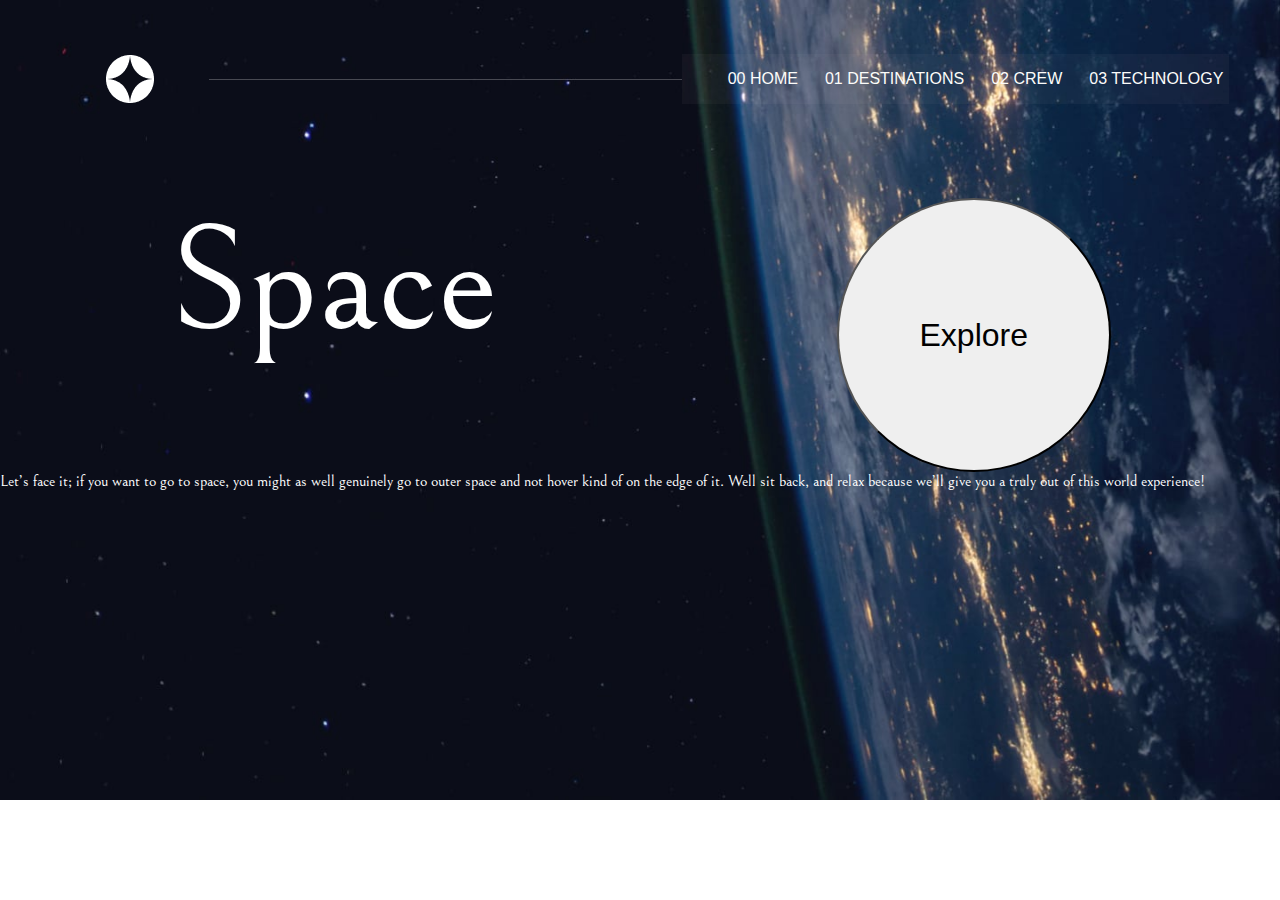
<file: Sprint14_Sp_T/index.html>
<!DOCTYPE html>
<html lang="en">
<head>
    <meta charset="UTF-8">
    <meta name="viewport" content="width=device-width, initial-scale=1.0">
    <link rel="preconnect" href="https://fonts.googleapis.com">
    <link rel="preconnect" href="https://fonts.gstatic.com" crossorigin>
    <link href="https://fonts.googleapis.com/css2?family=Bellefair&display=swap" rel="stylesheet">
    <title>Space Tourism</title>
    <link rel="stylesheet" href="styles/style.css">
    <script src="js/script.js"></script>
</head>
<body>
    <header>
        <nav>
            <img src="assets/Group 2.png" class="logo">
            <img src="assets/Rectangle.png" class="menu-line">
            <ul id="menu-container"></ul>
        </nav>
    </header>
    <main>
        <div id="sub-menu-container"></div>
        <div id="content"></div>
    </main>
</body>
</html>
</file>
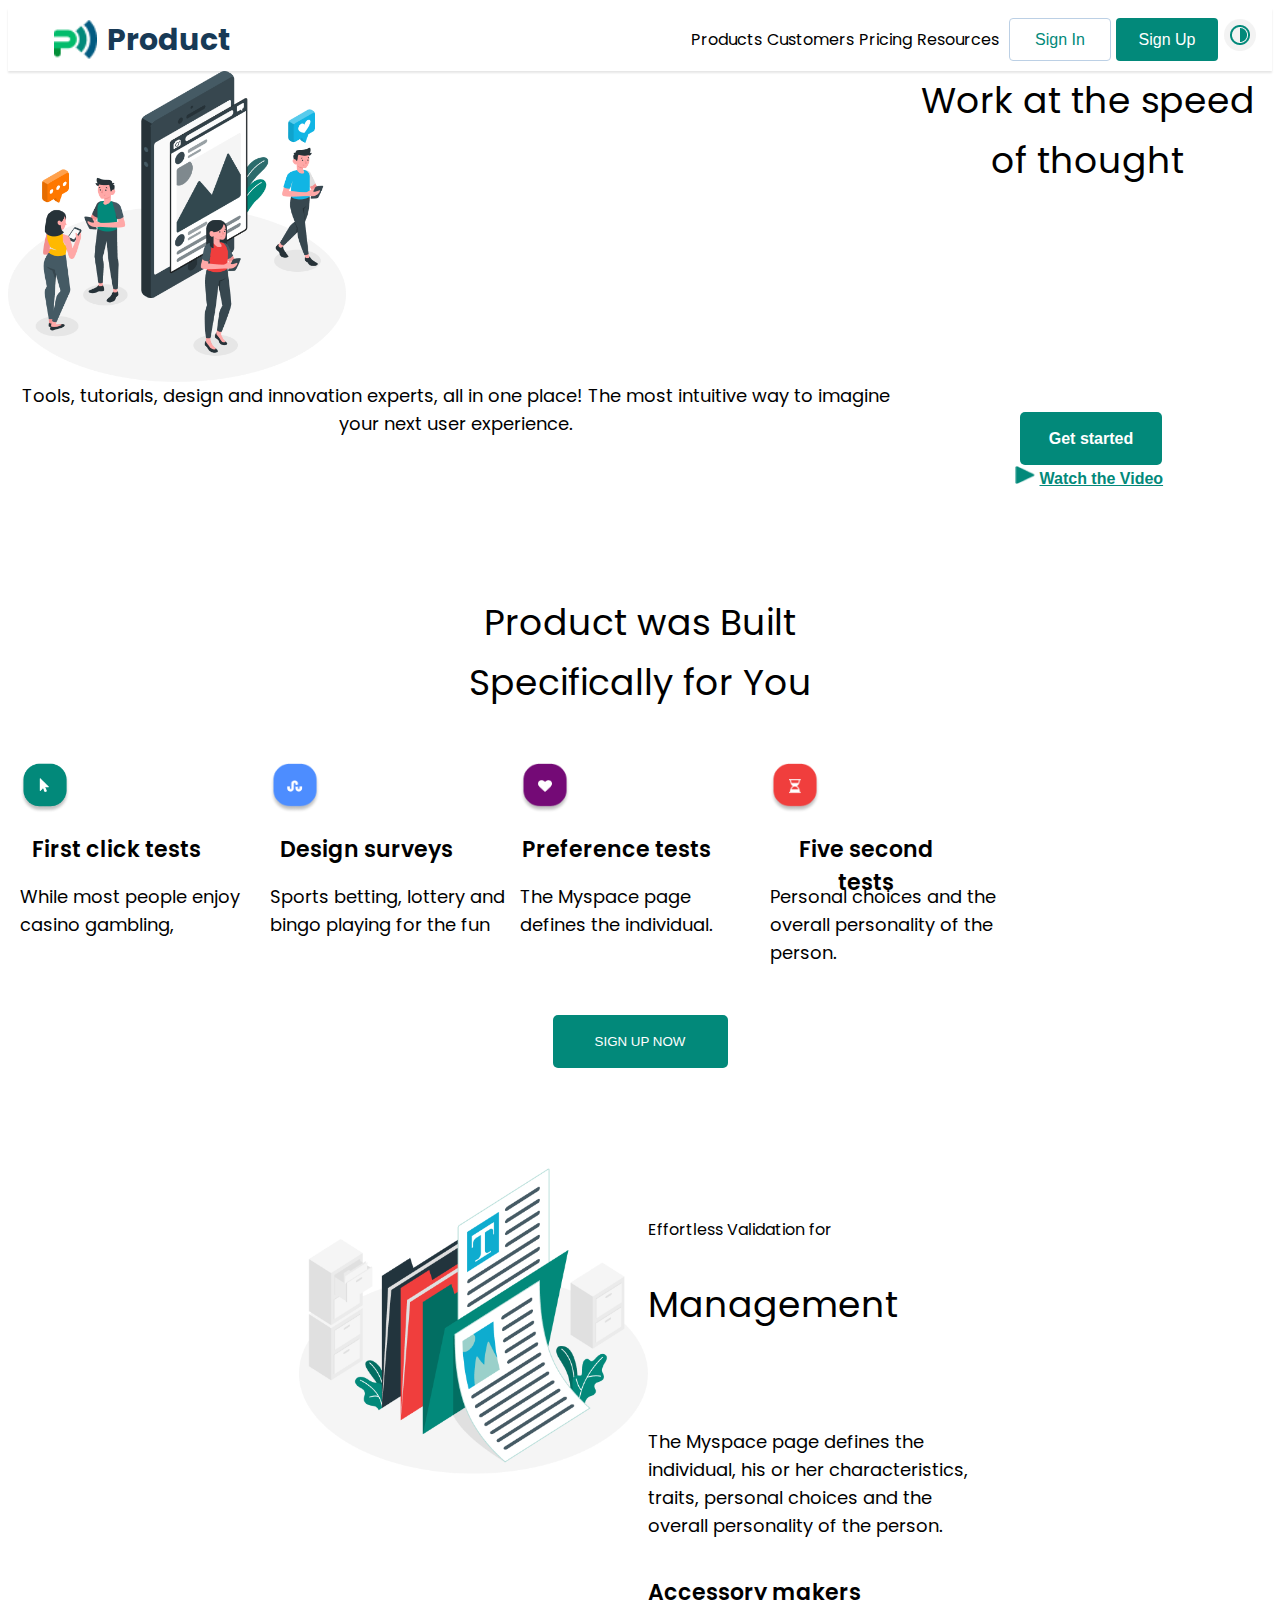
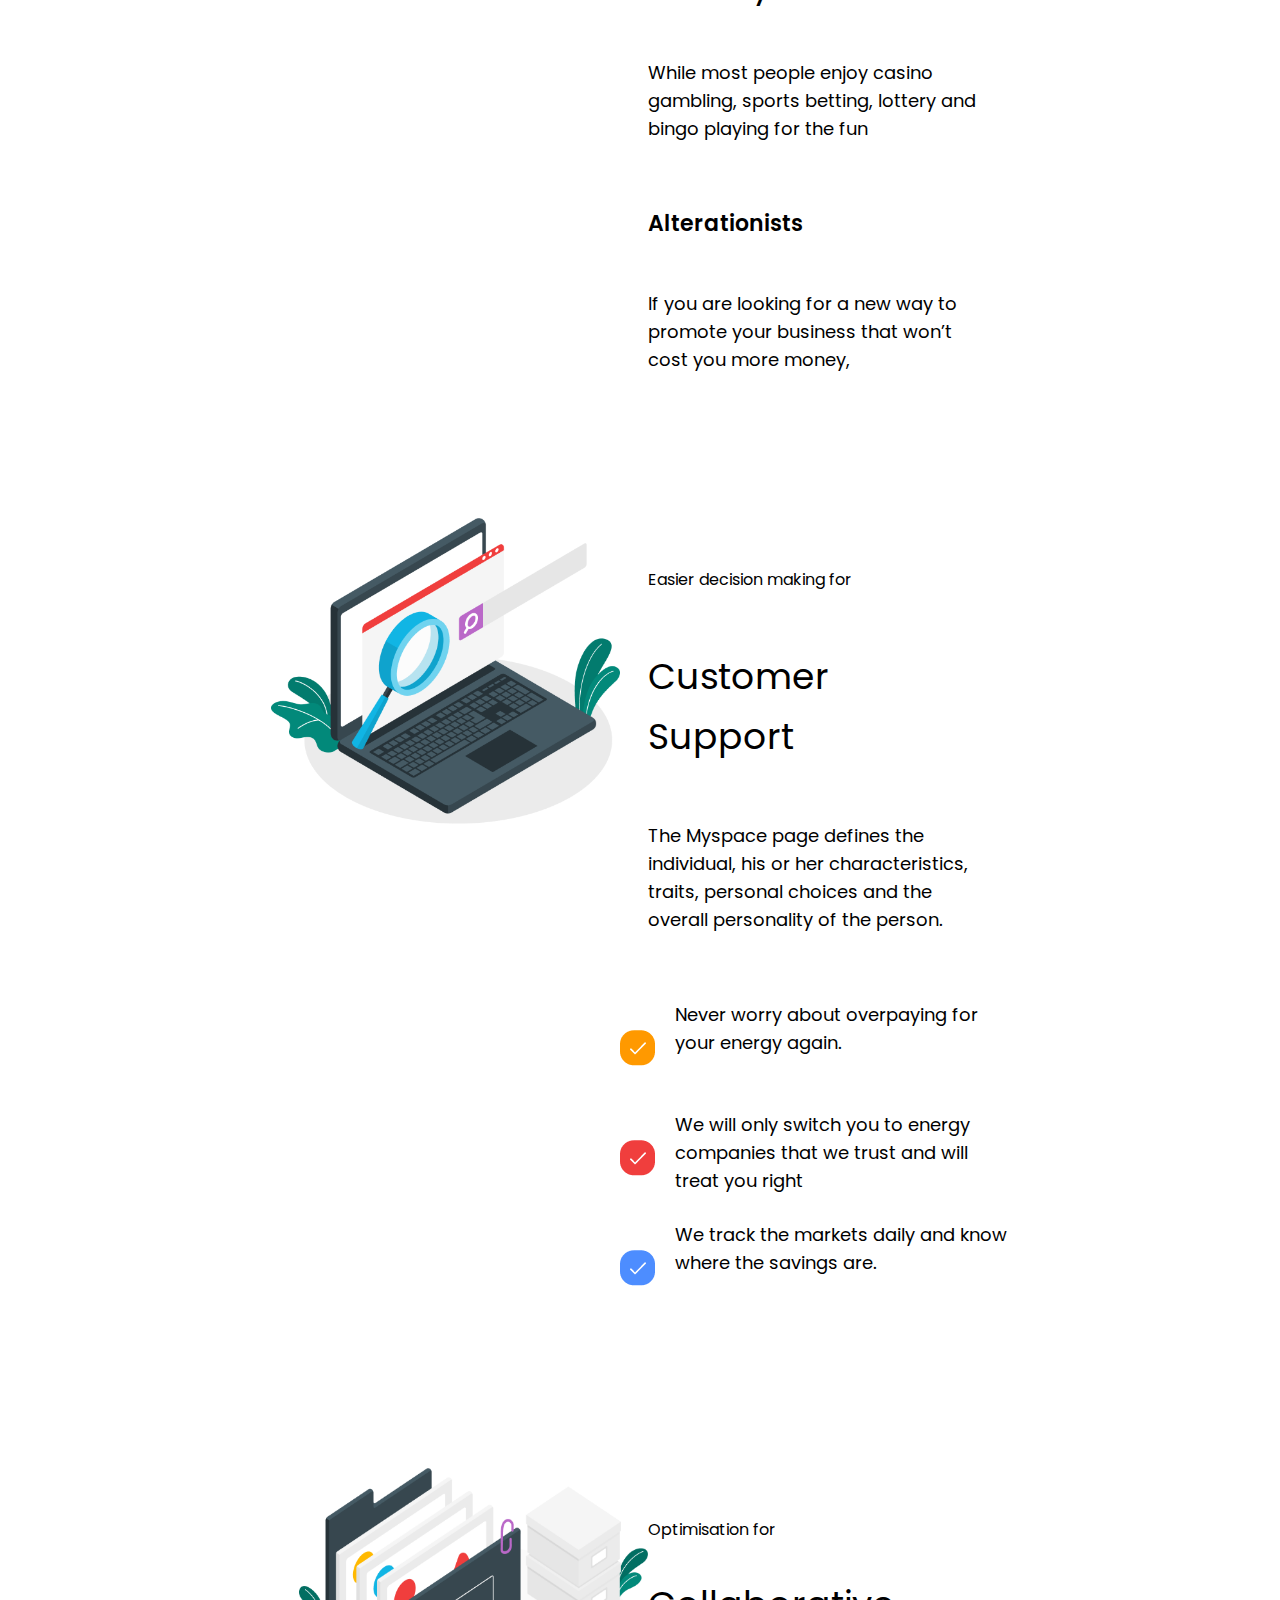
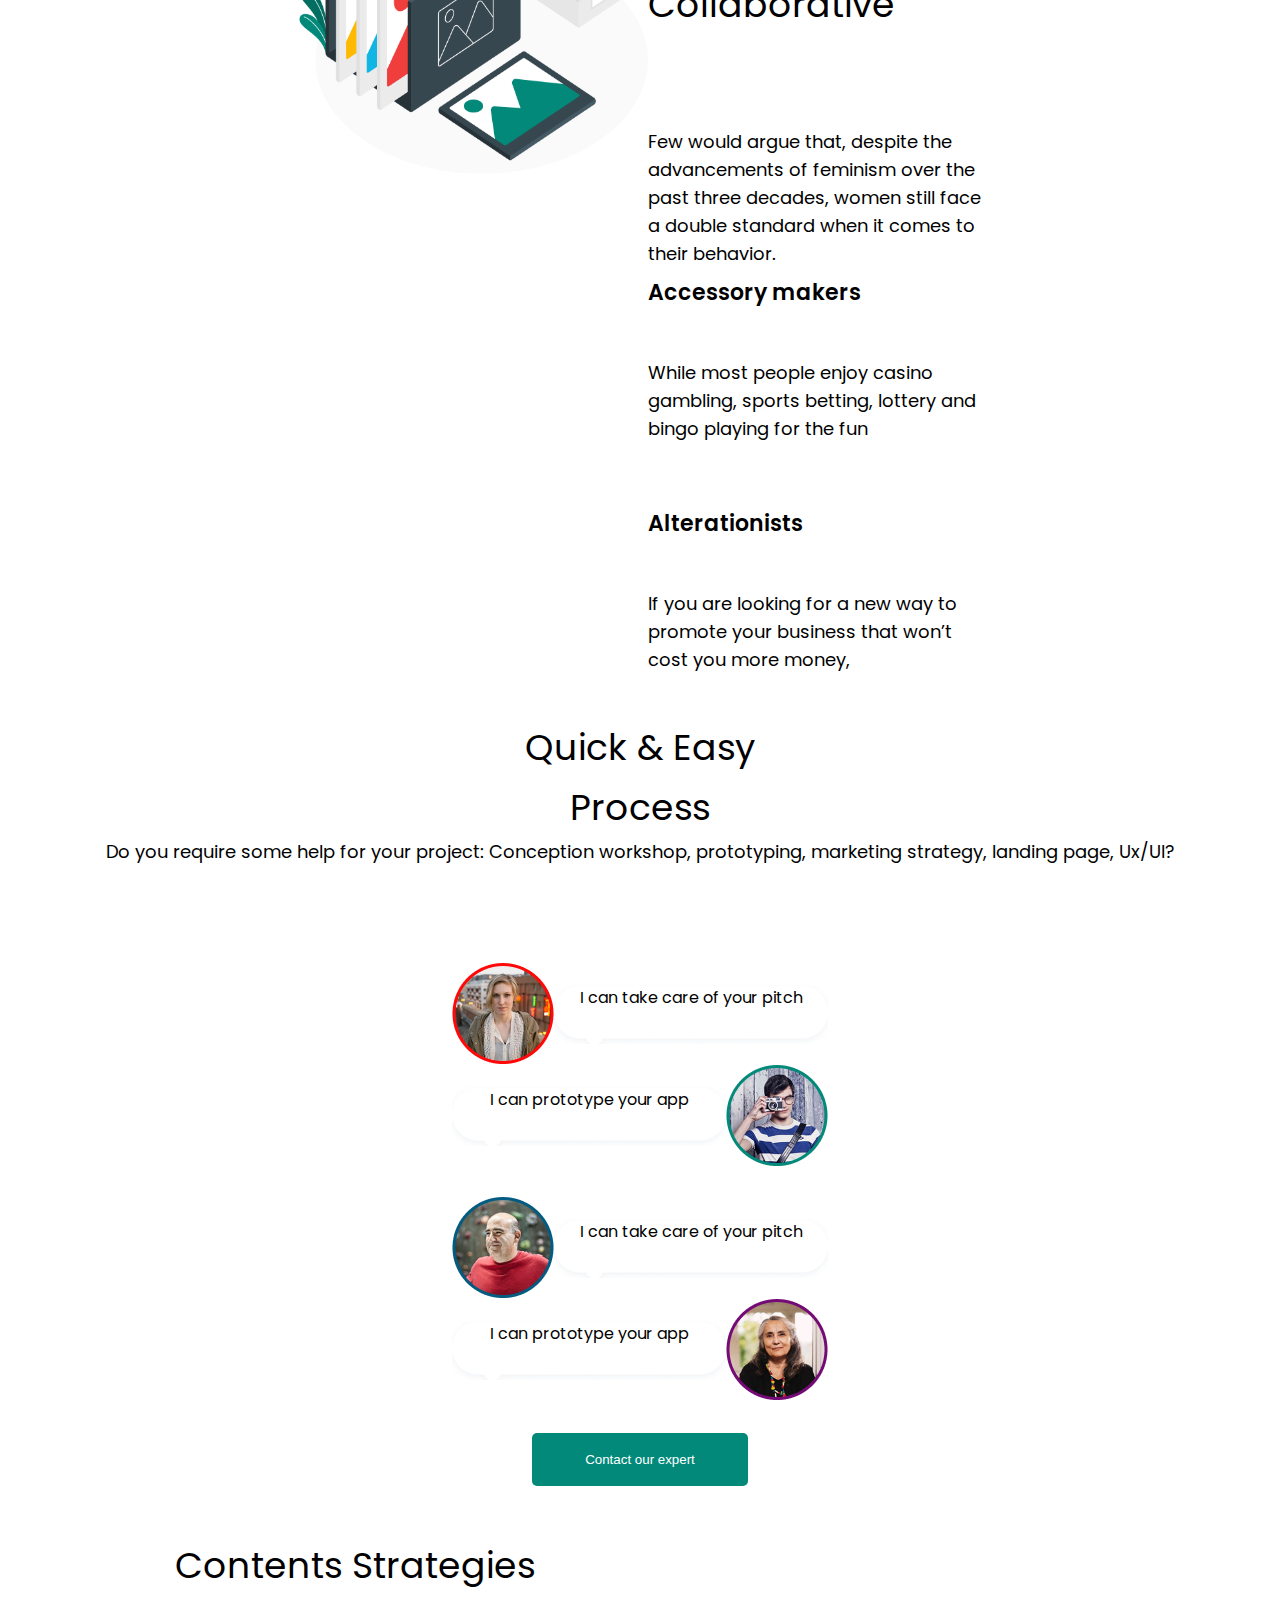
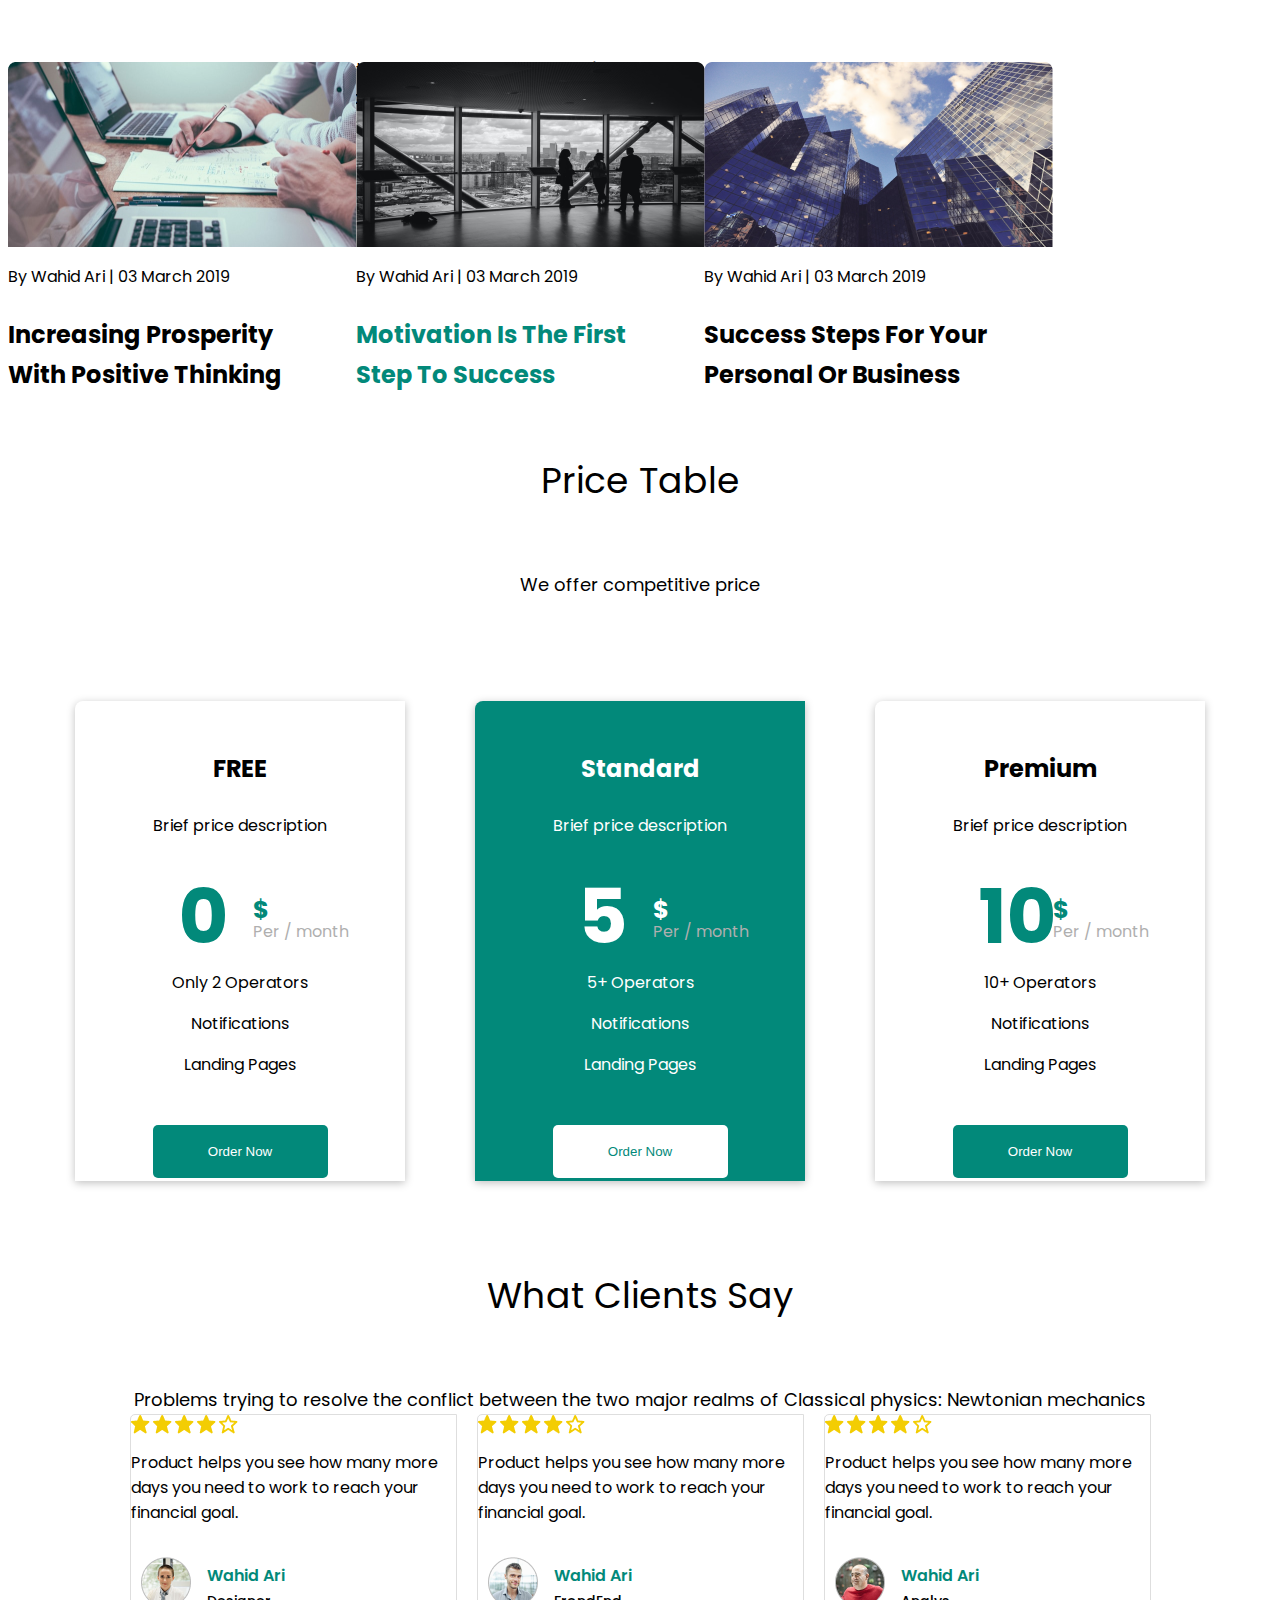
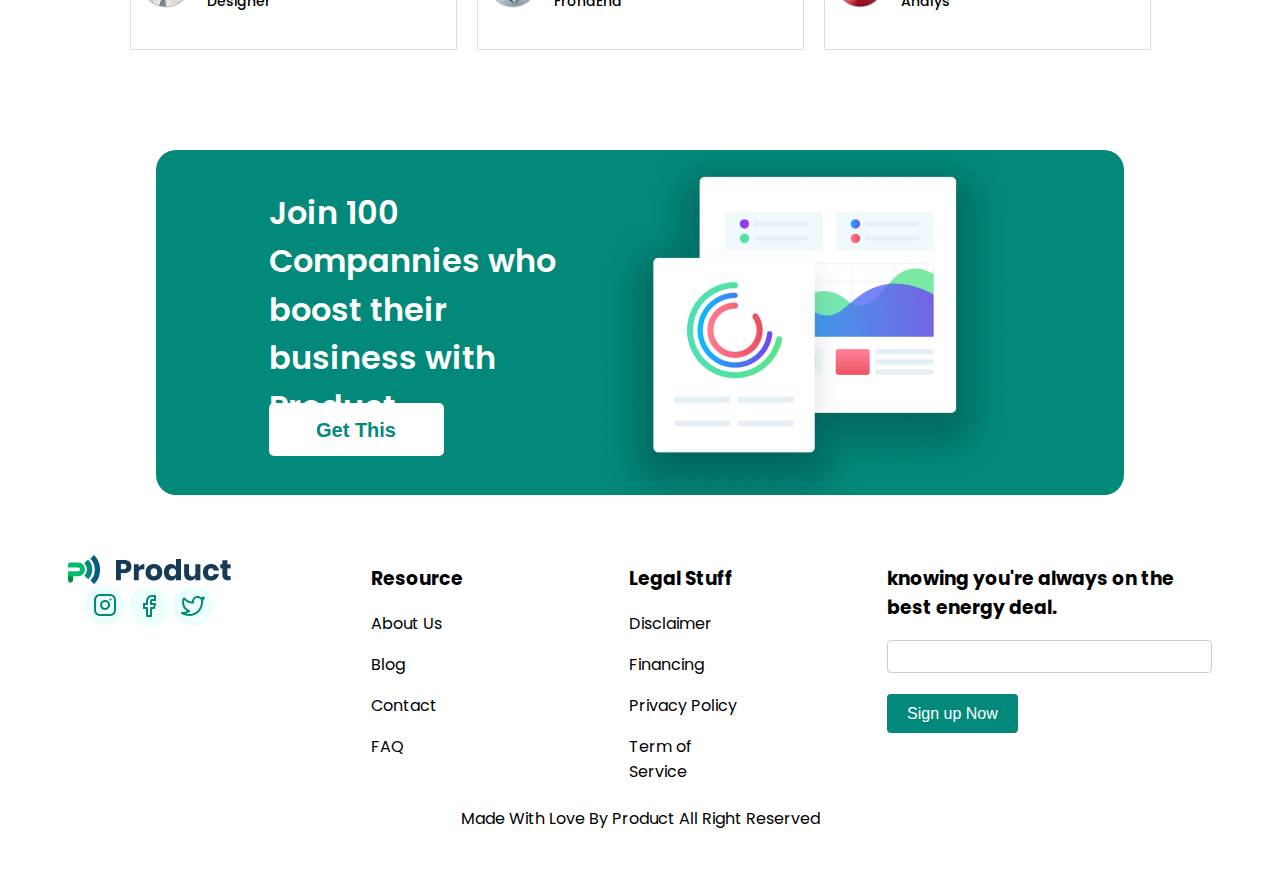
<file: sprint4b/Lading page grid/index.html>
<html>
<head>
    <meta charset='utf-8'>
    <meta http-equiv='X-UA-Compatible' content='IE=edge'>
    <title>Landing page</title>
    <meta name='viewport' content='width=device-width, initial-scale=1'>
    <link rel='stylesheet' type='text/css' media='screen' href='main.css'>
    <link href='https://fonts.googleapis.com/css?family=Poppins' rel='stylesheet'>
    <div class="top_container">
        <div class="logo"><img src="icons/logo-low.png"></div>
        <div class="logo_name">Product</div>
        <div class="row-menu">
            <div class="text-links">
                <a class="" href="#products">Products</a>
                <a class="" href="#customers">Customers</a>
                <a class="" href="#princing">Pricing</a>
                <a class="" href="#resources">Resources</a>
            </div>
            <div class="Sing">
                <button class="SingInButtton" src="#SingIn">Sign In</button>
                <button class="SingUpButtton" src="#SingUp">Sign Up</button>
            </div>
            <div class="DW">
                <button class="dark-white-button">
                    <img id="" src="icons/dark-white.png">
                </button>
            </div>
        </div>
        <div class="hide_menu"><img src="icons/menu.png"></div>
    </div>

</head>
<body>
<div class="container_amico">
    <img class="amico" src="icons/amico.png">
    <div class="main_text">Work at the speed of thought</div>
    <div class="description_text">Tools, tutorials, design and innovation experts, all in one place! The most intuitive way to imagine your next user experience.</div>
    <div class="button_container">
        <button class="green_button">Get started </button>
        <button class="watch_button"><img id="triangle" src="icons/triangle.png"><span>Watch the Video</span></button>
    </div>
</div>    
<div class="container_product_list">
    <div class="main_text">Product  was Built Specifically for You</div>
    <div class="container_product">
        <div class="product_list list1">
            <img id="icon" src="icons/green_icon.png">
            <div class="name_list">First click tests</div>
            <div class="description_text">While most people enjoy casino gambling,</div>
        </div>
        <div class="product_list list2">
            <img id="icon" src="icons/blue_icon.png">
            <div class="name_list">Design surveys</div>
            <div class="description_text">Sports betting, lottery and bingo playing for the fun</div>
        </div>
        <div class="product_list list3">
            <img id="icon" src="icons/purple_icon.png">
            <div class="name_list">Preference tests</div>
            <div class="description_text">The Myspace page defines the individual.</div>
        </div>
        <div class="product_list list4">
            <img id="icon" src="icons/red_icon.png">
            <div class="name_list">Five second tests</div>
            <div class="description_text">Personal choices and the overall personality of the person. </div>
        </div>
    </div>
    <button class="sing_up_button">SIGN UP NOW</button>
    <div class="background_color"></div>
</div>
<div class="container_documents">
    <img id="documents" src="icons/documents.png">
    <div class="container_documents_text">
        <div class="second-text">Effortless Validation for</div>
        <div class="main_text">Management</div>
        <div class="description_text">The Myspace page defines the individual, his or her characteristics, traits, personal choices and the overall personality of the person. </div>
        <div class="name_list">Accessory makers</div>
        <div class="description_text">While most people enjoy casino gambling, sports betting, lottery and bingo playing for the fun</div>
        <div class="name_list">Alterationists</div>
        <div class="description_text">If you are looking for a new way to promote your business that won’t cost you more money,</div>
    </div>
</div>
    <div class="container_documents">
        <img id="documents" src="icons/search-engines.png">
        <div class="container_documents_text">
            <div class="second-text">Easier decision making for</div>
            <div class="main_text">Customer Support</div>
            <div class="description_text">The Myspace page defines the individual, his or her characteristics, traits, personal choices and the overall personality of the person.</div>
            <div class="check_list">
                <img id="check-img" src="icons/yellow.png">
                <span class="description_text">Never worry about overpaying for your energy again. </span>
                <img id="check-img" src="icons/red.png">
                <span class="description_text">We will only switch you to energy companies that we trust and will treat you right </span>
                <img id="check-img" src="icons/blue.png">
                <span class="description_text">We track the markets daily and know where the savings are.</span>
            </div>
        </div>
    </div>
    <div class="container_documents">
        <img id="documents" src="icons/image-folder.png">
        <div class="container_documents_text">
            <div class="second-text">Optimisation for</div>
            <div class="main_text">Collaborative</div>
            <div class="description_text">Few would argue that, despite the advancements of feminism over the past three decades, women still face a double standard when it comes to their behavior.</div>
            <div class="name_list">Accessory makers</div>
            <div class="description_text">While most people enjoy casino gambling, sports betting, lottery and bingo playing for the fun</div>
            <div class="name_list">Alterationists</div>
            <div class="description_text">If you are looking for a new way to promote your business that won’t cost you more money,</div>
        </div>
    </div>
    <div class="container_contact">
        <div class="container_cloud_text">
            <div class="main_text">Quick & Easy Process</div>
            <div class="description_text">Do you require some help for your project: Conception workshop, prototyping, marketing strategy, landing page, Ux/UI?</div>
                <div class="cloud">
                    <div class="message">
                        <img src="icons/red-Avator.png">
                        <span class="cloud-message">I can take care of your pitch</span>
                    </div>
                    <div class="message">
                        <span class="cloud-message left">I can prototype your app</span>
                        <img src="icons/green-Avator.png">
                    </div>
                </div>
                <div class="cloud">
                    <div class="message">
                        <img src="icons/blue-Avator.png">
                        <span class="right cloud-message">I can take care of your pitch</span>
                    </div>
                    <div class="message">
                        <span class="cloud-message left">I can prototype your app</span>
                        <img src="icons/purple-Avator.png">
                    </div>
                </div>
                <button class="contact_button">Contact our expert</button>
        </div>
    </div>   
    <div class="container_strategy">
        <div class="container_text">
            <div class="main_text">Contents Strategies</div>
            <div class="description_text">We focus on ergonomics and meeting you where you work. It's only a keystroke away.</div>
            </div>
            <div class="flex_row">
            <div class="strategy">
                <img id="strategy_img" src="icons/first-image.png">
                <p class="date_text">By <bold>Wahid Ari</bold> |  03 March 2019</p>
                <p class="strategy_name">Increasing Prosperity With Positive Thinking</p>
            </div>
            <div class="strategy">
                <img id="strategy_img" src="icons/second-image.png">
                <p class="date_text">By <bold>Wahid Ari</bold> |  03 March 2019</p>
                <p class="strategy_name" style="color:rgba(2, 137, 122, 1);">Motivation Is The First Step To Success</p>
            </div>
            <div class="strategy">
                <img id="strategy_img" src="icons/third-image.png">
                <p class="date_text">By <bold>Wahid Ari</bold> |  03 March 2019</p>
                <p class="strategy_name">Success Steps For Your Personal Or Business</p>
            </div>
        </div>
    </div>
    <div class="price_containers">
        <div class="main_text">Price Table</div>
        <div class="description_text">We offer competitive price</div>
        <div class="flex_row">
            <div class="ofert_container">
                <p class="ofert_name">FREE</p>
                <p class="ofert_description">Brief price description</p>
                <div class="ofert">
                    <p class="price">0</p>
                    <p class="simbol">$</p>
                    <p class="term">Per / month</p>
                </div>
                <p class="condition">Only 2 Operators</p>
                <p class="condition">Notifications</p>
                <p class="condition">Landing Pages</p>
                <button class="Order_button">Order Now</button>
            </div>
            <div class="ofert_container green">
                <p class="ofert_name">Standard</p>
                <p class="ofert_description">Brief price description</p>
                <div class="ofert">
                    <p class="price white">5</p>
                    <p class="simbol white">$</p>
                    <p class="term">Per / month</p>
                </div>
                <p class="condition">5+ Operators</p>
                <p class="condition">Notifications</p>
                <p class="condition">Landing Pages</p>
                <button class="Order_button_white">Order Now</button>
            </div>
            <div class="ofert_container">
                <p class="ofert_name">Premium</p>
                <p class="ofert_description">Brief price description</p>
                <div class="ofert">
                    <p class="price">10</p>
                    <p class="simbol">$</p>
                    <p class="term">Per / month</p>
                </div>
                <p class="condition">10+ Operators</p>
                <p class="condition">Notifications</p>
                <p class="condition">Landing Pages</p>
                <button class="Order_button">Order Now</button>
            </div>
        </div>
    </div>
    <div class="container_feedback">
        <div class="main_text">What Clients Say</div>
        <div class="description_text">Problems trying to resolve the conflict between the two major realms of Classical physics: Newtonian mechanics </div>
         <div class="container_grid flex_row"  >
            <div class="feedback_message">
                <img src="icons/reting.png" alt="">
                <p>Product helps you see how many more days you need to work to reach your financial goal.</p>
                <div class="container_user">
                    <div class="avatar"><img src="icons/avatar1.png"></div>
                    <p class="name_user">Wahid Ari</p>
                    <p class="job">Designer</p>
                </div>
            </div>
            <div class="feedback_message">
                <img src="icons/reting.png" alt="">
                <p>Product helps you see how many more days you need to work to reach your financial goal.</p>
                <div class="container_user">
                    <div class="avatar"><img src="icons/avatar2.png"></div>
                    <p class="name_user">Wahid Ari</p>
                    <p class="job">FrondEnd</p>
                </div>
            </div>
            <div class="feedback_message">
                <img src="icons/reting.png" alt="">
                <p>Product helps you see how many more days you need to work to reach your financial goal.</p>
                <div class="container_user">
                    <div class="avatar"><img src="icons/avatar3.png"></div>
                    <p class="name_user">Wahid Ari</p>
                    <p class="job">Analys</p>
                </div>
            </div>
        </div>
    </div>
    <div class="container_banner">
        <div class="banner_flex">
            <div class="banner_text">Join 100 Compannies who boost their business with Product</div>
            <button class="Order_button_white">Get This</button>
        </div>
        <div class="banner_img"><img src="icons/screen.png"></div>
    </div>
    <div class="container_footer">
       <div class="logo_container">
            <img src="icons/product-logo.png">
            <img src="icons/instagram-logo.png">
            <img src="icons/facebook-logo.png" alt="">
            <img src="icons/twitter-logo.png">
        </div>  
        <div class="column">
            <h3>Resource</h3>
            <div class="link-list">
                <p><a href="#">About Us</a></p>
                <p><a href="#">Blog</a></p>
                <p><a href="#">Contact</a></p>
                <p><a href="#">FAQ</a></p>
            </div>
        </div>
        <div class="column">
            <h3>Legal Stuff</h3>
            <div class="link-list">
                <p><a href="#">Disclaimer</a></p>
                <p><a href="#">Financing</a></p>
                <p><a href="#">Privacy Policy</a></p>
                <p><a href="#">Term of Service</a></p>
            </div>
        </div>
        <div class="container_search">
            <h3>knowing you're always on the best energy deal.</h3>
            <input type="text" class="search-box">
            <button class="GreenButtonLow cp">Sign up Now</button>
        </div>
    </div>
    <p id="signature">Made With Love By Product All Right Reserved </p>
</body>
</html>
</file>
<file: Sprint14_Sp_T/styles/style.css>
body {
  font-family: Bellefair;
  margin: 0;
  padding: 0;
  background-repeat: no-repeat;
  background-size: cover;
  color: #fff;
}

.bellefair-regular {
  font-family: "Bellefair", serif;
  font-weight: 400;
  font-style: normal;
}

nav {
  display: flex;
  justify-content: center;
  align-items: center
}

nav ul {
  list-style: none;
  display: flex;
  justify-content: center;
  align-items: center;
  width: auto;
  height: 50px;
  gap: 15px;
  background: rgba(244, 241, 241, 0.04);
  font-size: 16px;
  font-weight: 400;
}

.logo{
  padding: 55px;
}
.menu-line{
  width: auto;
  height: 1px;
}

.menu-item {
  cursor: pointer;
  color: #fcfcfa;
  font-size: 16px;
  background-color: transparent;
  border: none;

}

.menu-item:hover {
  text-decoration: underline;
}

.content-item {
  display: flex;
  align-items: center;
  justify-content: center;

}

.content-item {
  display: flex;
  text-align: center;

}

.text-container{
  width: 445px;
  height: 472px;

}

.category-item img {
  width: 100%;
  max-width: 400px;
  margin: 15px auto;
}

#sub-menu-container {
  margin: 20px 0;
  display: flex;
  gap: 10px;
  justify-content: center;
}

.sub-menu-item {
  color: #fff;
  padding: 10px 20px;
  border: none;
  cursor: pointer;
  text-transform: uppercase;
  border-radius: 5px;
  background-color: transparent;
}

.sub-menu-item:hover {
  text-decoration: underline;
}

h2{
  font-size: 100px;
  font-weight: 400;

}

p3{ 
  font-size: 18px;
  font-weight: 400;
  text-align: justify;

}

.home-explore-button{
  width: 274px;
  height: 274px;
  border-radius: 50%;
  font-size: 32px;
  font-weight: 400;
}

.home-container{
  display: flex;
  justify-content: space-around;
}

.home-space, .destinations-name{

  font-size: 150px;
  font-weight: 400;

}
</file>
<file: sprint4b/Lading page grid/main.css>
body{
    font-family: Poppins;
    text-align: center;
}

* {
    box-sizing: border-box;
  }

.top_container {
    display: grid;
    grid-template-columns: auto 1fr auto;
    padding: 10px;
    box-shadow: 0 2px 2px rgba(0, 0, 0, 0.1);
    justify-items: start;
    align-items: center;
}

.row-menu{
    display: none;
}

.SingUpButtton{
    width: 102px;
    height: 43px;
    border-radius: 4px;
    border:none;
    background: #02897A;
    font-size: 16px;
    line-height: 24px;
    letter-spacing: 0px;
    color: #FFFFFF;

}

.SingInButtton{
    width: 102px;
    height: 43px;
    border-radius: 4px;
    border: 1px solid #BCD0E5;
    background: #FFFFFF;
    font-size: 1em;
    line-height: 24px;
    letter-spacing: 0px;    
    color: #02897A;
}

.dark-white-button{
    background: none;
    border: none;
}

.logo img {
    height: 40px;
    margin-left: 36px;
}

.logo_name {
    font-weight: bold;
    margin-left: 10px;
    font-family: Poppins;
    font-size: 30px;
    line-height: 28px;
    color: rgba(23, 58, 86, 1);

}

.hide_menu img {
    height: 30px;
    cursor: pointer;
    margin-right: 27px;
    padding-left: 19px;
}


.container_amico{
    display: grid;
    justify-content: center;
}
.amico{
    width: 338px;
    height: 311px;
}

.main_text{
    width: 369px;
    height: 120px;
    font-size: 36px;
    line-height: 60px;
    text-align: center;
}

.description_text{
    width: 326.26px;
    height: 95px;
    font-size: 18px;
    line-height: 28px;
    text-align: center;
}

.green_button{
    width: 142px;
    height: 53px;
    background: rgba(2, 137, 122, 1);
    border: none;
    border-radius: 5px;
    font-size: 16px;
    font-weight: 700;
    line-height: 24px;
    color: rgba(255, 255, 255, 1);
}

#triangle{
    width: 20px;
    height: 18px;
    margin-right: 5px;
}
.watch_button{
    width: 165px;
    height: 23px;
    font-size: 16px;
    font-weight: 600;
    line-height: 24px;
    text-align: left;
    text-decoration: underline;
    color: rgba(2, 137, 122, 1);
    border: none;
    background: none;
}

.button_container{
    width: 335px;
    height: 53px;
    padding-top: 30px;
    padding-left: 41px;
}

.name_list{
    width: 192px;
    height: 70px;
    font-size: 22px;
    font-weight: 600;
    line-height: 33px;
    text-align: center;
    padding-top: 20px;
    padding-bottom: 10px;
}

.product_list{
    display: grid;
    justify-items: center;
    padding-top: 50px;
}

#icon{
    width: 50px;
    height: 50px;
}

.container_product_list{
    padding-top: 116px;
    display: grid;
    justify-items: center;
}

.sing_up_button{
    width: 175px;
    height: 53px;
    background: rgba(2, 137, 122, 1);
    color: white;
    border: none;
    border-radius: 5px;
    margin-top: 32px;
}

.container_documents{
    display: grid;
    justify-content: center;
    justify-items: center;
    margin-top: 100px;
}

#documents{
    width: 349px;
    height: 306.1px;
}

.container_documents_text{
    margin-top: 50px;
    height: 800px;
    display: grid;
    justify-items: center;
}

.container_documents_text .main_text,
.container_documents_text .second-text,
.container_documents_text .name_list,
.container_documents_text .description_text{
    text-align: left;
    width: 334px;
}

.container_documents_text .second-text{
    font-size: 16px;
    line-height: 24px;
    text-align: left;    
}

.check_list{
    display: grid;
    grid-template-columns: auto auto;
    grid-template-rows: 90px 90px 90px;
    margin-top: 32px;
    gap: 20px;
    align-items: center;
}

.cloud{
    display: flex;
    flex-direction: column;
    margin-top: 30px;
}

.message{
    display: flex;
    align-items: center;
}

.cloud-message{
    background-image: url(icons/cloud.png);
    width: 274px;
    height: 59px;
}
.container_cloud_text{
    display: grid;
    justify-items: center;
}

.contact_button{
    width: 216px;
    height: 53px;
    background: rgba(2, 137, 122, 1);
    color: white;
    border: none;
    border-radius: 5px;
    margin-top: 32px;
}

.container_strategy{
    margin-top: 50px;
    display: grid;
    justify-items: center;
}

.strategy{
    text-align: left;
    width: 348px;
    height: 359px;
}

.date_text{
    font-size: 16px;
    line-height: 28px;
}

.strategy_name{
    width: 294px;
    height: 70px;
    font-weight: bolder;
    font-size: 24px;
    line-height: 40px;
}

.price_containers{
    margin-top: 30px;
    display: grid;
    justify-content: center;
    justify-items: center;
}

.ofert_container{
    width: 330px;
    height: 480px;
    margin: 35px;
    border-radius: 8px 0px 0px 0px;
    box-shadow: 0px 2px 8px 0px rgba(0, 0, 0, 0.25);
}

.ofert_name{
    padding-top: 24px;
    font-size: 24px;
    font-weight: 700;
    line-height: 40px;
}

.ofert{
    margin-left: auto;
    margin-right: auto;
    width: 154px;
    height: 100px;
    display: grid;
    grid-template-columns: 80px 100px; 
    grid-template-rows: 50px 50px; 
    grid-template-areas: 
        "price simbol"  
        "price term"; 
    gap: 10px; 
}

.price{
    margin: auto;
    width: 50px;
    height: 100px;
    font-size: 76px;
    font-weight: 700;
    color: rgba(2, 137, 122, 1);
    grid-row: 1 / 3;
}

.simbol{
    margin-top: 38px;
    width: 16px;
    height: 29px;
    font-size: 24px;
    font-weight: 700;
    text-align: left;
    color: rgba(2, 137, 122, 1);
}

.term{
    margin-top: 5px;
    width: 96px;
    height: 19px;
    font-size: 16px;
    font-weight: 400;
    text-align: left;
    color: rgba(175, 175, 175, 1);
}

.Order_button{
    width: 175px;
    height: 53px;
    background: rgba(2, 137, 122, 1);
    color: white;
    border: none;
    border-radius: 5px;
    margin-top: 32px;
}

.green{
    background-color: #02897A;
    color: #FFFFFF;
}

.white{
    color: white;
}

.Order_button_white{
    width: 175px;
    height: 53px;
    background: white;
    color: rgba(2, 137, 122, 1);
    border: none;
    border-radius: 5px;
    margin-top: 32px;
}

.container_feedback{
    margin-left: auto;
    margin-right: auto;
    margin-top: 50px;
    display: grid;
    justify-items: center;
}

.feedback_message{
    width: 327px;
    height: 236px;
    border-radius: 5px 0px 0px 0px;
    border: 1px solid rgba(222, 222, 222, 1);
    text-align: left;
}

.container_user{
    width: 154px;
    height: 100px;
    display: grid;
    grid-template-columns: 50px 100px; 
    grid-template-rows: 50px 50px; 
    grid-template-areas: 
        "avatar name_user"  
        "avatar job"; 
    column-gap: 26px;
}

.avatar{
    grid-area: avatar;
    width: 50px;
    height: 50px;
    margin-top: 6px;
    padding: 10px;
}

.name_user{
    grid-area: name_user;
    width: 81px;
    height: 24px;
    font-size: 16px;
    font-weight: 600;
    line-height: 24px;
    text-align: left;
    color: rgba(2, 137, 122, 1);
    margin-top: 23px;
}

.job{
    grid-area: job;
    width: 64px;
    height: 24px;
    font-size: 14px;
    font-weight: 500;
    text-align: left;
    margin: 0;
}

.container_feedback .description_text{
    text-align: left;
}

.container_grid{
    display: grid;
    grid-template-columns: repeat(auto-fit, minmax(320px, 1fr));
    gap: 20px;
}

.container_banner{
    margin-left: auto;
    margin-right: auto;
    width: 371px;
    height: 688px;
    margin-top: 50px;
    border-radius: 20px;
    background: rgba(2, 137, 122, 1);
    display: grid;
    align-content: space-around;
    justify-content: center;
    justify-items: center;

}

.banner_text{
    font-size: 32px;
    font-weight: 600;
    line-height: 48.45px;
    text-align: center;
    color: rgba(255, 255, 255, 1);
    width: 328px;
    height: 144px;          
}

.container_banner .Order_button_white{
    font-size: 20px;
    font-weight: 600;
    line-height: 30px;
    margin-top: 70px;
}

.container_footer{
    margin-left: auto;
    margin-right: auto;
    width: 325px;
    height: 825px;
    margin-top: 50px;
    display: grid;
    justify-items: center;
    gap: 20px;

}

a:link, a:visited{
    text-decoration: none;
    cursor: pointer;
    color: black;

}

.link-list {
    list-style: none;
    padding: 0;
}
.link-list li {
    margin-bottom: 5px;
}
.search-box {
    width: 100%;
    padding: 8px;
    border: 1px solid #ccc;
    border-radius: 4px;
}
.GreenButtonLow{
    width: 131px;
    height: 39px;
    border-radius: 4px;
    border:none;
    background: #02897A;
    font-size: 1em;
    line-height: 24px;
    letter-spacing: 0px;
    color: #FFFFFF;
    margin-top: 21px;
}
#a {
    font-size: 16px;
    font-weight: 600;
    line-height: 28px;
    text-align: left;
    color: rgba(34, 52, 61, 1);
}
@media screen and (min-width: 800px) {
    .hide_menu{
        display: none;
    }
    .row-menu{
        display: grid;
        grid-template-columns: auto auto auto;
    }
    .text-links{
        display: grid;
        grid-template-columns: auto auto auto auto;
        gap: 5px;
        align-items: center;
    }
    .Sing{
        display: grid;
        grid-template-columns: auto auto;
        gap: 5px;
        margin-left: 10px;
    }
    .container_amico{
        grid-template-columns: auto auto;
        grid-template-rows: auto auto auto;
        grid-template-areas: 
        "main_text amico"
        "description_text amico"
        "button_container amico"
    }
    .container_product{
        max-width: 100%;
        display: grid;
        grid-template-columns: repeat(auto-fill, minmax(211px, 1fr));
        gap: 10px;
    }

    .container_product .product_list{
        justify-items: start;
    }

    .product_list .description_text{
        width: 240px;
        height: 52px;
        text-align: left;
    }

    .sing_up_button{
        margin-top: 80px;
    }

    .container_documents{
        grid-template-columns: auto auto;
        grid-template-rows: auto auto auto;
        grid-template-areas: 
        "container_documents_text documents"
    }

    .flex_row{
        display: flex;
        flex-wrap: wrap;
        justify-content: space-around;
    }

    .container_feedback .description_text{
        width: auto;
        height: auto;
        text-align: center;
    }

    .container_banner {
        margin-left: auto;
        margin-right: auto;
        width: 968px;
        height: 345px;
        margin-top: 100px;
        border-radius: 20px;
        background: rgba(2, 137, 122, 1);
        display: flex;
    }

    .banner_text {
        font-size: 32px;
        font-weight: 600;
        line-height: 48.45px;
        text-align: left;
        color: rgba(255, 255, 255, 1);
    }
    
    .banner_flex{
        display: flex;
        flex-direction: column;
        justify-content: center;
    }

    .container_footer{
        margin-left: auto;
        margin-right: auto;
        display: flex;
        width: auto;
        height: auto;
        justify-content: space-around;
        align-items: baseline;
    }

    .logo_container{
        width: 162.61px;
        height: 94.02px;
    }

    .container_footer .column{
        text-align: left;
        width: 118px;
        height: 205px;
    }

    .container_search{
        width: 325px;
        height: 199px;
        text-align: left;
    }

    #signature{
        padding: 40px;
    }

    .container_strategy{
        margin-left: auto;
        margin-right: auto;
        display: flex;
        flex-wrap: wrap;
    }

    .container_strategy .container_text{
        width: 693px;
        height: 126px;
    }
    
    .container_strategy .container_text .main_text, .description_text{
        width: auto;
        width: auto;
    } 
}
</file>
